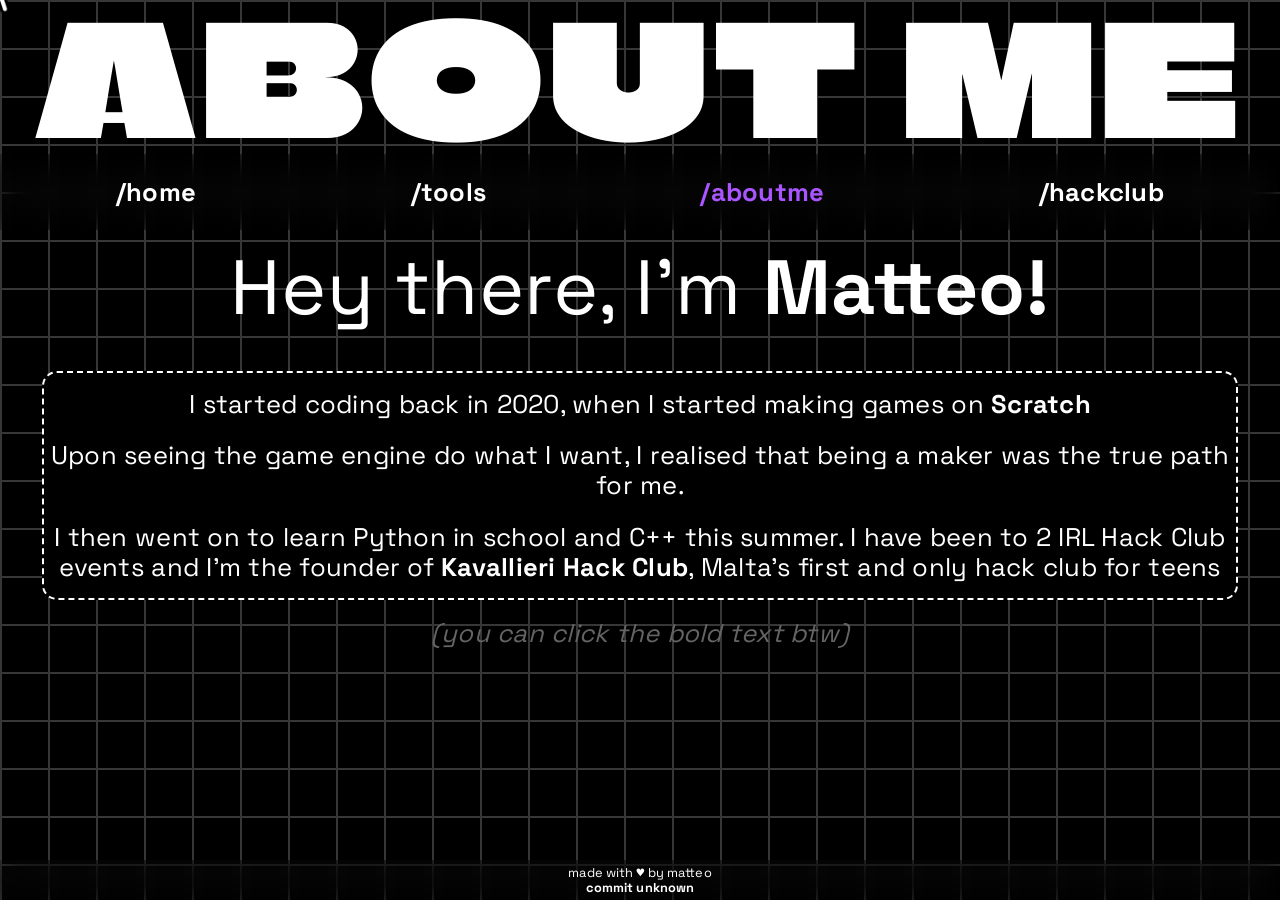
<file: aboutme.html>
<!DOCTYPE html>

<html lang="en">
    <head>
        <link rel="preconnect" href="https://fonts.googleapis.com">
        <link rel="preconnect" href="https://fonts.gstatic.com" crossorigin>
        <link href="https://fonts.googleapis.com/css2?family=Climate+Crisis:YEAR@1979&display=swap" rel="stylesheet">
        <link href="https://fonts.googleapis.com/css2?family=Space+Grotesk:wght@300..700&display=swap" rel="stylesheet">        
        <meta charset="UTF-8">
        <meta name="viewport" content="width=device-width, initial-scale=1.0">
        <title>About Me | Matteo's Site</title>
        <style>
            @keyframes fade-up {
                0% {
                    opacity: 0;
                    transform: translateY(10px) scale(0.95);
                    filter: blur(10px);
                }

                100% {
                    opacity: 1;
                    transform: translateY(0px) scale(1);
                    filter: blur(0px);
                }
            }

            html {
                cursor: none;
                scroll-behavior: smooth;
            }

            body {
                background-color: #000;
                color: #fff;
                margin: 0;
                padding: 0;
                
                width: 100%;
                height: 100vh;
                
                background-image: linear-gradient(rgba(55, 55, 55, 1) .1em, transparent .1em), linear-gradient(90deg, rgba(55, 55, 55, 1) .1em, transparent .1em);
                background-size: 3em 3em;
                background-position: var(--bg-x) var(--bg-y);
            }

            a, button, input {
                cursor: none;
            }


            .custom-cursor {
                position: fixed;
                top: 0;
                left: 0;
                z-index: 99;
                display: block;
                pointer-events: none;
            }

            .custom-cursor img {
                width: auto;
                height: 32px;
                transition: transform 0.2s cubic-bezier(0.34, 1.56, 0.55, 1.5), opacity 0.2s ease, filter 0.2s ease;
            }

            .active img{
                transform: scale(0.8);
            }

            h1 {
                animation: fade-up 0.6s 0.1s both;
                text-align: center;
                font-family: 'Climate Crisis', sans-serif;
                color: #fff;
                font-size: 12vw;
                letter-spacing: 0.05em;
                line-height: 1;
                margin: 0;
                padding: 0;
                transition-duration: 0.3s;
                transition-timing-function: ease-in-out;
                font-weight: 100;
            }

            a {
                text-decoration: none;
                color: inherit;
            }

            p, a {
                animation: fade-up 0.6s 0.3s both;
                text-align: center;
                font-family: 'Space Grotesk', monospace;
                font-size: 2vw;
                letter-spacing: 0.01em;
                line-height: 1.2;
                margin: 0;
            }

            .main-container {
                box-sizing: border-box;
                display: grid;
                grid-template-columns: 1fr;
                grid-template-rows: auto auto auto;
                gap: 0.5em;
                padding: 0.8vw;
            }

            .container {
                animation: fade-up 0.6s 0.3s both;
                background-color: #000;
                box-sizing: border-box;
                align-items: center;
                justify-items: center;
                gap: 1em;
                padding: 0.3em;
                width: 95%;
                border-radius: 15px;
                border: dashed 2px #fff;
                margin: auto auto;
            }

            .container p, a {
                padding-top: 0.4em;
                padding-bottom: 0.4em;
            }

            .main-container p {
                padding-bottom: 0.4em;
            }

            .container a {
                padding: 0;
            }

            .nav {
                animation: fade-up 0.6s 0.2s both;
                box-sizing: border-box;
                width: 100%;
                padding: 0.8em;
                gap: 0.5em;
                align-items: center;
                backdrop-filter: blur(15px);
                background-color: #00000002;
                display: flex;
            }
            
            .nav p, a {
                transition-duration: 0.3s;
                font-weight: bold;
                margin: auto auto;
            }
            
            a:hover {
                text-shadow: 0px 0px 8px white;
            }

            .stickyboi {
                animation: fade-up 0.6s 0.2s both;
                box-sizing: border-box;
                padding: 0.3em;
                color: #fff;
                position: fixed;
                bottom: 0;
                left: 0;
                width: 100%;
                margin: 0 auto;
                z-index: 10;
                backdrop-filter: blur(15px);
            }

            .stickyboi a {
                font-size: 1vw;
                text-decoration: none;
                color: #9cccff;
            }

            .stickyboi p {
                font-size: 1vw;
            }

            @media (max-width: 720px) {
                body {
                    background-size: 2em 2em;
                }

                p, a {
                    font-size: 4vw;

                }

                h1 {
                    padding-top: 0.1em;
                }

                .stickyboi a {
                    font-size: 2vw;
                }

                .stickyboi p {
                    font-size: 2vw;
                }

            }
        </style>    
    </head>
    <body>
        <div class="custom-cursor"><img src="assets/cursor.png"></div>
        <h1>ABOUT ME</h1>
        <div class="nav">
            <a href="https://gtx-lover-69.github.io/">/home</a>
            <a href="tools">/tools</a>
            <p style="color: #aa55ff;">/aboutme</p>
            <a href="hackclub">/hackclub</a>
        </div>
        <div class="main-container">
            <p style="font-size: 6vw;">Hey there, I'm <b>Matteo!</b></p>
            <div class="container">
                <p>I started coding back in 2020, when I started making games on <a href="https://scratch.mit.edu/">Scratch</a></p>
                <p>Upon seeing the game engine do what I want, I realised that being a maker was the true path for me.</p>
                <p>I then went on to learn Python in school and C++ this summer. I have been to 2 IRL Hack Club events and I'm the founder of <a href="https://kavallieri.github.io/">Kavallieri Hack Club</a>, Malta's first and only hack club for teens</p>
            </div>
        </div>
        <p style="color: rgb(100,100,100);"><i>(you can click the bold text btw)</i></p>
        <div class="stickyboi">
            <p>made with ♥ by matteo</p>
            <p><a id="commit-link" href="#" style="color:#fff;">loading commit...</a></p>
        </div>
        <script>
            async function loadLatestCommit() {
                const owner = "gtx-lover-69";
                const repo = "gtx-lover-69.github.io";
                const branch = "main";

                const el = document.getElementById("commit-link");
                try {
                    const res = await fetch(`https://api.github.com/repos/${owner}/${repo}/commits/${branch}`);
                    const json = await res.json();
                    const sha = json.sha.slice(0, 7);
                    el.textContent = `commit ${sha}`;
                    el.href = json.html_url;
                } catch (err) {
                    console.error("Commit fetch failed:", err);
                    el.textContent = "commit unknown";
                }
            }
            loadLatestCommit();

            function detectMob() {
                return ((window.innerWidth <= 720));
            }

            const cursor = document.querySelector('.custom-cursor')            
            let text = false;
            let scale = 1;

            document.addEventListener('mouseenter', () => {
                let mobile = detectMob();
                if (!mobile) {
                    pointer.style.opacity = '100';
                    pointer.style.filter = 'blur(0px)';
                } else {pointer.style.opacity = '0';}
            });

            document.addEventListener('mouseleave', () => {
                pointer.style.opacity = '0';
                pointer.style.filter = 'blur(5px)';
            });

            document.addEventListener(`mousedown`, () => {
                if (!text) {cursor.classList.add('active')}
                else {scale = 0.8}
            })

            document.addEventListener(`mouseup`, () => {
                if (!text) {cursor.classList.remove('active')}
                else {scale = 1}
            })

            let mouseX = 0, mouseY = 0;
            let cursorX = 0, cursorY = 0;
            const cursorLerpFactor = 0.5;
            
            const pointer = cursor.querySelector('img');
            
            document.addEventListener('mouseover', (e) => {
                if (e.target.closest('input, textarea, [contenteditable]')) {
                    pointer.src = 'assets/text-cursor.png';
                    text = true;
                } else {
                    pointer.src = 'assets/cursor.png';
                    text = false;
                }
            });
            
            document.addEventListener('mousemove', (evt) => {
                mouseX = evt.clientX;
                mouseY = evt.clientY;
                
            });

            let angle = 0;
            let target = 0;

            var timestamp = null;
            let lastX = 0, lastY = 0;
            let lastTime = performance.now();
            let speed = 0;

            function blurCursor(now) {
                const dt = now - lastTime;

                if (dt > 0) {
                    const dx = mouseX - lastX;
                    const dy = mouseY - lastY;
                    const instant = Math.hypot(dx, dy) / dt;
                    speed += (instant - speed) * 0.7;
                }

                lastX = mouseX;
                lastY = mouseY;
                lastTime = now;

                const blur = Math.min(speed, 3);
                pointer.style.filter = `blur(${blur}px)`;
                scale = 1 + blur * 0.1;

                requestAnimationFrame(blurCursor);
            }

            function animateCursor() {
                const dx = mouseX - cursorX;
                const dy = mouseY - cursorY;

                cursorX += (mouseX - cursorX) * cursorLerpFactor;
                cursorY += (mouseY - cursorY) * cursorLerpFactor;
                
                if (text) {
                    target = Math.round(angle / 180) * 180;
                } else if (Math.hypot(dx, dy) > 2) {
                    target = Math.atan2(dy, dx) * 180 / Math.PI + 90;
                }
                    
                const diff = ((target - angle + 540) % 360) - 180;
                angle += diff * cursorLerpFactor;
                angle = ((angle % 360) + 360) % 360;

                let mobile = detectMob();

                if (!mobile) {
                    cursor.style.transform = `translate(${cursorX}px, ${cursorY}px) translate(-50%, -50%) rotate(${angle}deg) scaleY(${scale})`;
                }

                requestAnimationFrame(animateCursor);
            }

            requestAnimationFrame(animateCursor);
            requestAnimationFrame(blurCursor);
            if (detectMob()) {
                pointer.style.opacity = '0';
            }
        </script>
    </body>
</html>
</file>
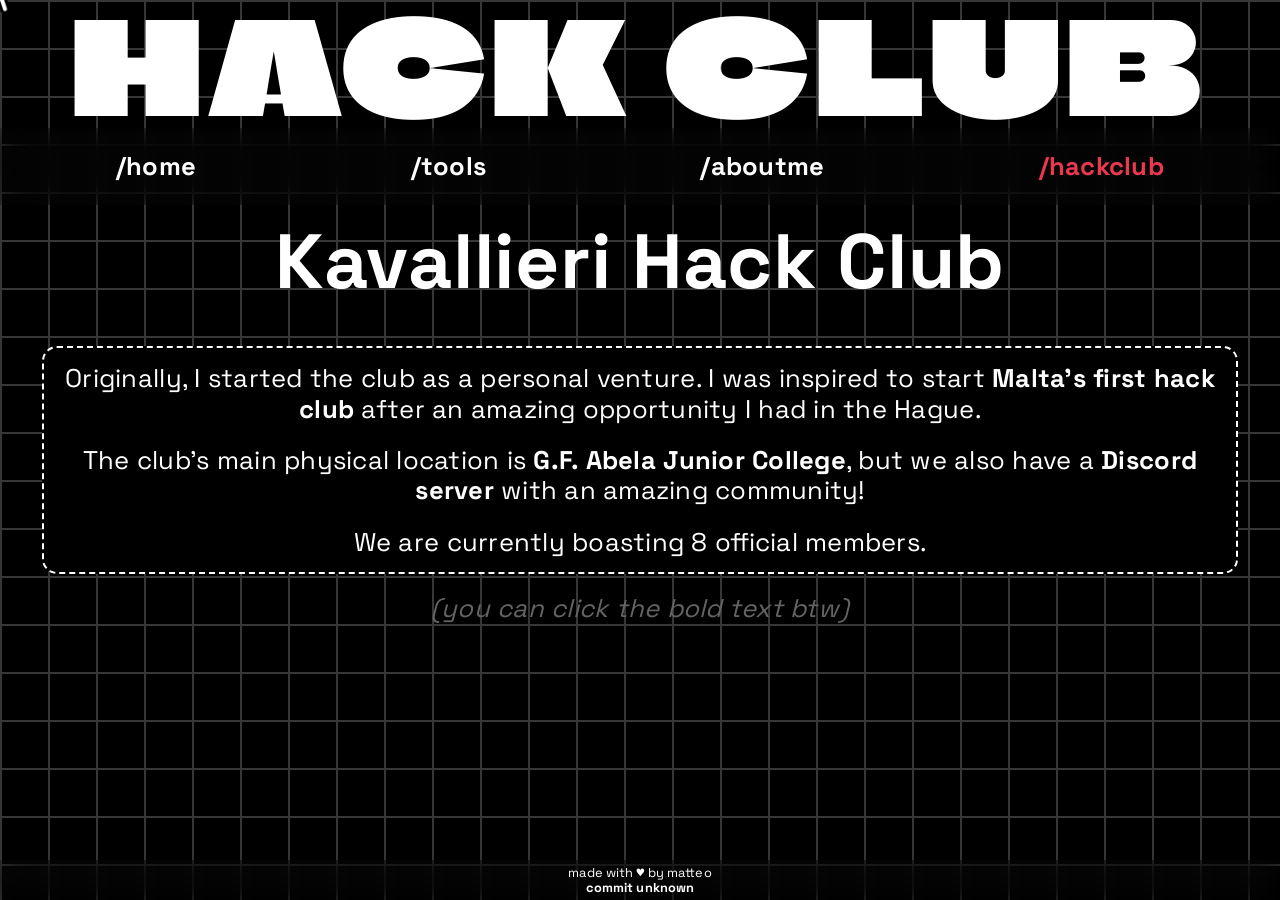
<file: hackclub.html>
<!DOCTYPE html>

<html lang="en">
    <head>
        <link rel="preconnect" href="https://fonts.googleapis.com">
        <link rel="preconnect" href="https://fonts.gstatic.com" crossorigin>
        <link href="https://fonts.googleapis.com/css2?family=Climate+Crisis:YEAR@1979&display=swap" rel="stylesheet">
        <link href="https://fonts.googleapis.com/css2?family=Space+Grotesk:wght@300..700&display=swap" rel="stylesheet">        
        <meta charset="UTF-8">
        <meta name="viewport" content="width=device-width, initial-scale=1.0">
        <title>Hack Club | Matteo's Site</title>
        <style>
            @keyframes fade-up {
                0% {
                    opacity: 0;
                    transform: translateY(10px) scale(0.95);
                    filter: blur(10px);
                }

                100% {
                    opacity: 1;
                    transform: translateY(0px) scale(1);
                    filter: blur(0px);
                }
            }

            html {
                cursor: none;
                scroll-behavior: smooth;
            }

            body {
                background-color: #000;
                color: #fff;
                margin: 0;
                padding: 0;
                
                width: 100%;
                height: 100vh;
                
                background-image: linear-gradient(rgba(55, 55, 55, 1) .1em, transparent .1em), linear-gradient(90deg, rgba(55, 55, 55, 1) .1em, transparent .1em);
                background-size: 3em 3em;
                background-position: var(--bg-x) var(--bg-y);
            }

            a, button, input {
                cursor: none;
            }
            
            .custom-cursor {
                position: fixed;
                top: 0;
                left: 0;
                z-index: 99;
                display: block;
                pointer-events: none;
            }

            .custom-cursor img {
                width: auto;
                height: 32px;
                transition: transform 0.2s cubic-bezier(0.34, 1.56, 0.55, 1.5), opacity 0.2s ease, filter 0.2s ease;
            }

            .active img{
                transform: scale(0.8);
            }

            h1 {
                animation: fade-up 0.6s 0.1s both;
                text-align: center;
                font-family: 'Climate Crisis', sans-serif;
                color: #fff;
                font-size: 10vw;
                letter-spacing: 0.05em;
                line-height: 1;
                margin: 0;
                padding: 0;
                transition-duration: 0.3s;
                transition-timing-function: ease-in-out;
                font-weight: 100;
            }

            a {
                text-decoration: none;
                color: inherit;
            }

            p, a {
                animation: fade-up 0.6s 0.3s both;
                text-align: center;
                font-family: 'Space Grotesk', monospace;
                font-size: 2vw;
                letter-spacing: 0.01em;
                line-height: 1.2;
                margin: 0;
            }
            
            .title-mobile {
                font-size: 20vw;
                display: none;
            }

            .main-container {
                box-sizing: border-box;
                display: grid;
                grid-template-columns: 1fr;
                grid-template-rows: auto auto auto;
                gap: 0.5em;
                padding: 0.8vw;
            }

            .container {
                animation: fade-up 0.6s 0.3s both;
                background-color: #000;
                box-sizing: border-box;
                align-items: center;
                justify-items: center;
                gap: 1em;
                padding: 0.3em;
                width: 95%;
                border-radius: 15px;
                border: dashed 2px #fff;
                margin: auto auto;
            }

            .container p, a {
                padding-top: 0.4em;
                padding-bottom: 0.4em;
            }

            .main-container p {
                padding-bottom: 0.4em;
            }

            .container a {
                padding: 0;
            }

            .nav {
                animation: fade-up 0.6s 0.2s both;
                box-sizing: border-box;
                width: 100%;
                padding: 0.8em;
                gap: 0.5em;
                align-items: center;
                backdrop-filter: blur(15px);
                background-color: #00000002;
                display: flex;
            }
            
            .nav p, a {
                transition-duration: 0.3s;
                font-weight: bold;
                margin: auto auto;
            }
            
            a:hover {
                text-shadow: 0px 0px 8px white;
            }

            .stickyboi {
                box-sizing: border-box;
                padding: 0.3em;
                color: #fff;
                position: fixed;
                bottom: 0;
                left: 0;
                width: 100%;
                margin: 0 auto;
                z-index: 10;
                backdrop-filter: blur(15px);
            }

            .stickyboi a {
                font-size: 1vw;
                text-decoration: none;
                color: #9cccff;
            }

            .stickyboi p {
                font-size: 1vw;
            }

            @media (max-width: 720px) {
                .title-desktop {
                    display: none;
                }

                .title-mobile {
                    display: block;
                }
                
                p, a {
                    font-size: 4vw;
                }

                .stickyboi a {
                    font-size: 2vw;
                }

                .stickyboi p {
                    font-size: 2vw;
                }
            }

            
        </style>
    </head>
    <body>
        <div class="custom-cursor"><img src="assets/cursor.png"></div>
        <h1 class="title-desktop">HACK CLUB</h1>
        <h1 class="title-mobile">HACK<br>CLUB</h1>
        <div class="nav">
            <a href="https://gtx-lover-69.github.io/">/home</a>
            <a href="tools">/tools</a>
            <a href="aboutme">/aboutme</a>
            <p style="color: #ec3750;">/hackclub</p>
        </div>
        <div class="main-container">
            <p style="font-size: 6vw;"><b>Kavallieri Hack Club</b></p>
            <div class="container">
                <p>Originally, I started the club as a personal venture. I was inspired to start <a href="https://kavallieri.github.io/">Malta's first hack club</a> after an amazing opportunity I had in the Hague.</p>
                <p>The club's main physical location is <a href="https://www.jc.um.edu.mt">G.F. Abela Junior College</a>, but we also have a <a href="">Discord server</a> with an amazing community!</p>
                <p>We are currently boasting 8 official members.</p>
            </div>
        </div>
        <p style="color: rgb(100,100,100);"><i>(you can click the bold text btw)</i></p>
        <div class="stickyboi">
            <p>made with ♥ by matteo</p>
            <p><a id="commit-link" href="#" style="color:#fff;">loading commit...</a></p>
        </div>
        <script>
            async function loadLatestCommit() {
                const owner = "gtx-lover-69";
                const repo = "gtx-lover-69.github.io";
                const branch = "main";

                const el = document.getElementById("commit-link");
                try {
                    const res = await fetch(`https://api.github.com/repos/${owner}/${repo}/commits/${branch}`);
                    const json = await res.json();
                    const sha = json.sha.slice(0, 7);
                    el.textContent = `commit ${sha}`;
                    el.href = json.html_url;
                } catch (err) {
                    console.error("Commit fetch failed:", err);
                    el.textContent = "commit unknown";
                }
            }
            loadLatestCommit();

            function detectMob() {
                return ((window.innerWidth <= 720));
            }

            const cursor = document.querySelector('.custom-cursor')            
            let text = false;
            let scale = 1;

            document.addEventListener('mouseenter', () => {
                let mobile = detectMob();
                if (!mobile) {
                    pointer.style.opacity = '100';
                    pointer.style.filter = 'blur(0px)';
                } else {pointer.style.opacity = '0';}
            });

            document.addEventListener('mouseleave', () => {
                pointer.style.opacity = '0';
                pointer.style.filter = 'blur(5px)';
            });

            document.addEventListener(`mousedown`, () => {
                if (!text) {cursor.classList.add('active')}
                else {scale = 0.8}
            })

            document.addEventListener(`mouseup`, () => {
                if (!text) {cursor.classList.remove('active')}
                else {scale = 1}
            })

            let mouseX = 0, mouseY = 0;
            let cursorX = 0, cursorY = 0;
            const cursorLerpFactor = 0.5;
            
            const pointer = cursor.querySelector('img');
            
            document.addEventListener('mouseover', (e) => {
                if (e.target.closest('input, textarea, [contenteditable]')) {
                    pointer.src = 'assets/text-cursor.png';
                    text = true;
                } else {
                    pointer.src = 'assets/cursor.png';
                    text = false;
                }
            });
            
            document.addEventListener('mousemove', (evt) => {
                mouseX = evt.clientX;
                mouseY = evt.clientY;
                
            });

            let angle = 0;
            let target = 0;

            var timestamp = null;
            let lastX = 0, lastY = 0;
            let lastTime = performance.now();
            let speed = 0;

            function blurCursor(now) {
                const dt = now - lastTime;

                if (dt > 0) {
                    const dx = mouseX - lastX;
                    const dy = mouseY - lastY;
                    const instant = Math.hypot(dx, dy) / dt;
                    speed += (instant - speed) * 0.7;
                }

                lastX = mouseX;
                lastY = mouseY;
                lastTime = now;

                const blur = Math.min(speed, 3);
                pointer.style.filter = `blur(${blur}px)`;
                scale = 1 + blur * 0.1;

                requestAnimationFrame(blurCursor);
            }

            function animateCursor() {
                const dx = mouseX - cursorX;
                const dy = mouseY - cursorY;

                cursorX += (mouseX - cursorX) * cursorLerpFactor;
                cursorY += (mouseY - cursorY) * cursorLerpFactor;
                
                if (text) {
                    target = Math.round(angle / 180) * 180;
                } else if (Math.hypot(dx, dy) > 2) {
                    target = Math.atan2(dy, dx) * 180 / Math.PI + 90;
                }
                    
                const diff = ((target - angle + 540) % 360) - 180;
                angle += diff * cursorLerpFactor;
                angle = ((angle % 360) + 360) % 360;

                let mobile = detectMob();

                if (!mobile) {
                    cursor.style.transform = `translate(${cursorX}px, ${cursorY}px) translate(-50%, -50%) rotate(${angle}deg) scaleY(${scale})`;
                }

                requestAnimationFrame(animateCursor);
            }

            requestAnimationFrame(animateCursor);
            requestAnimationFrame(blurCursor);
            if (detectMob()) {
                pointer.style.opacity = '0';
            }
        </script>
    </body>
</html>
</file>
